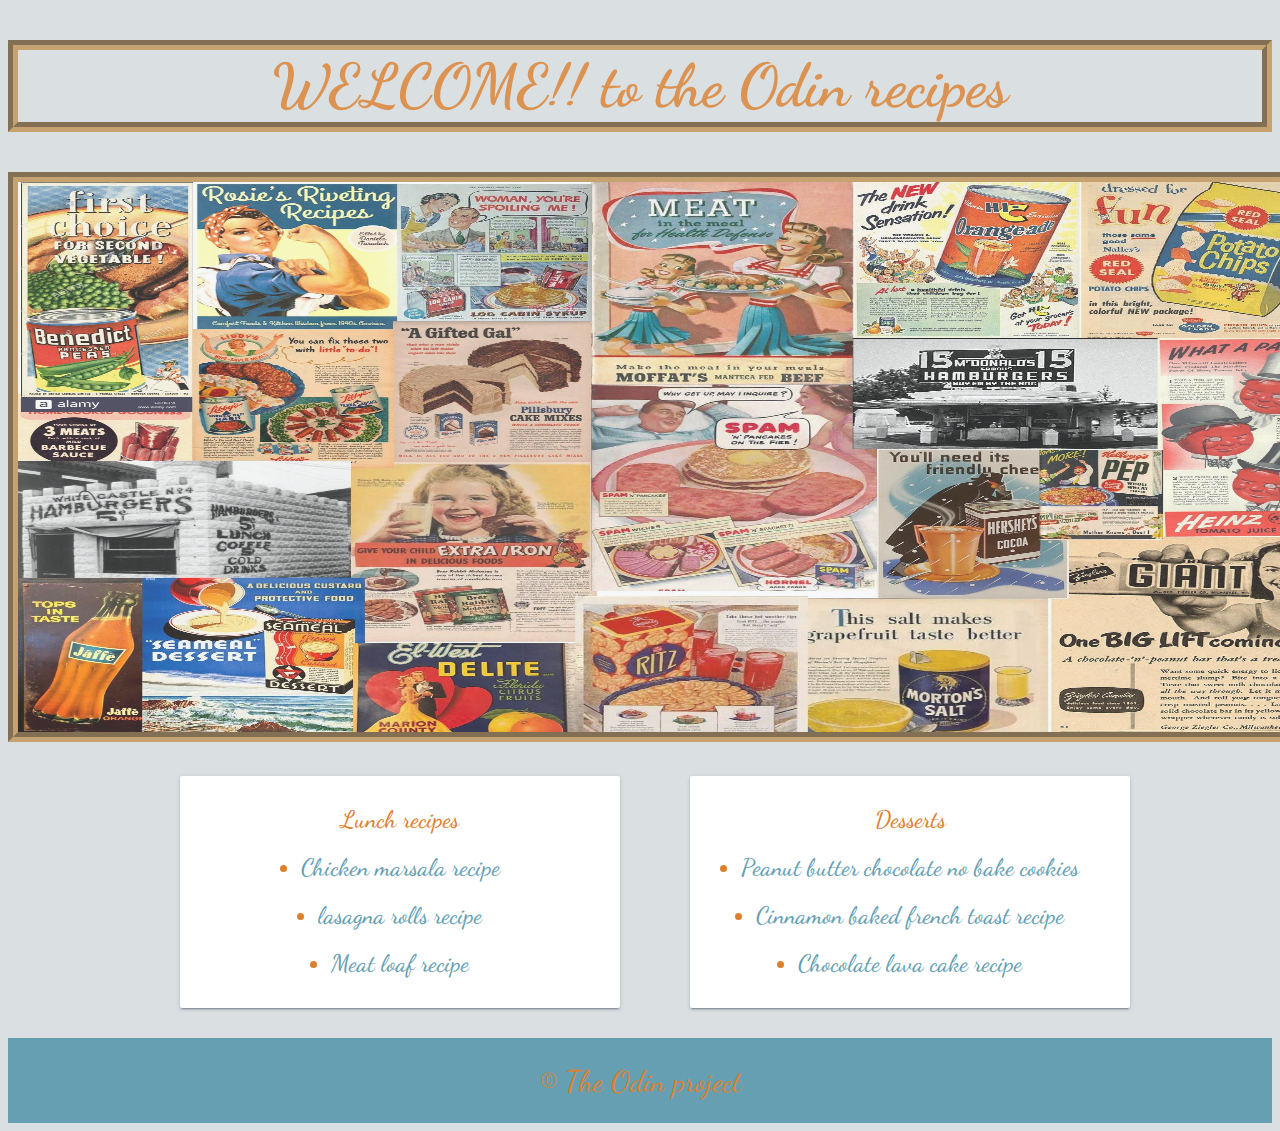
<file: index.html>
<!DOCTYPE html>
<html lang="en">
  <head>
    <meta charset="UTF-8" />
    <meta http-equiv="X-UA-Compatible" content="IE=edge" />
    <meta name="viewport" content="width=device-width, initial-scale=1.0" />
    <title>Vintage Recipes</title>
    <link rel="stylesheet" href="style.css" />
  </head>
  <body>
    <header>
      <h1>WELCOME!! to the Odin recipes</h1>

      <img src="/images/vintage.jpg" alt="vintage-food-poster" />
    </header>

    <main>
      <ul class="lunch-rec">
        Lunch recipes
        <li>
          <a href="recipes/chicken-marsala.html">Chicken marsala recipe</a>
        </li>

        <li><a href="recipes/lasagna-rolls.html">lasagna rolls recipe</a></li>
        <li><a href="recipes/meat-loaf.html">Meat loaf recipe</a></li>
      </ul>
      <ul class="desserts-rec">
        Desserts
        <li>
          <a href="recipes/pb-cookies.html"
            >Peanut butter chocolate no bake cookies</a
          >
        </li>
        <li>
          <a href="recipes/cinnamon-toast.html"
            >Cinnamon baked french toast recipe</a
          >
        </li>
        <li><a href="recipes/lava-cake.html">Chocolate lava cake recipe</a></li>
      </ul>
    </main>
    <footer>&copy; The Odin project</footer>
  </body>
</html>
</file>
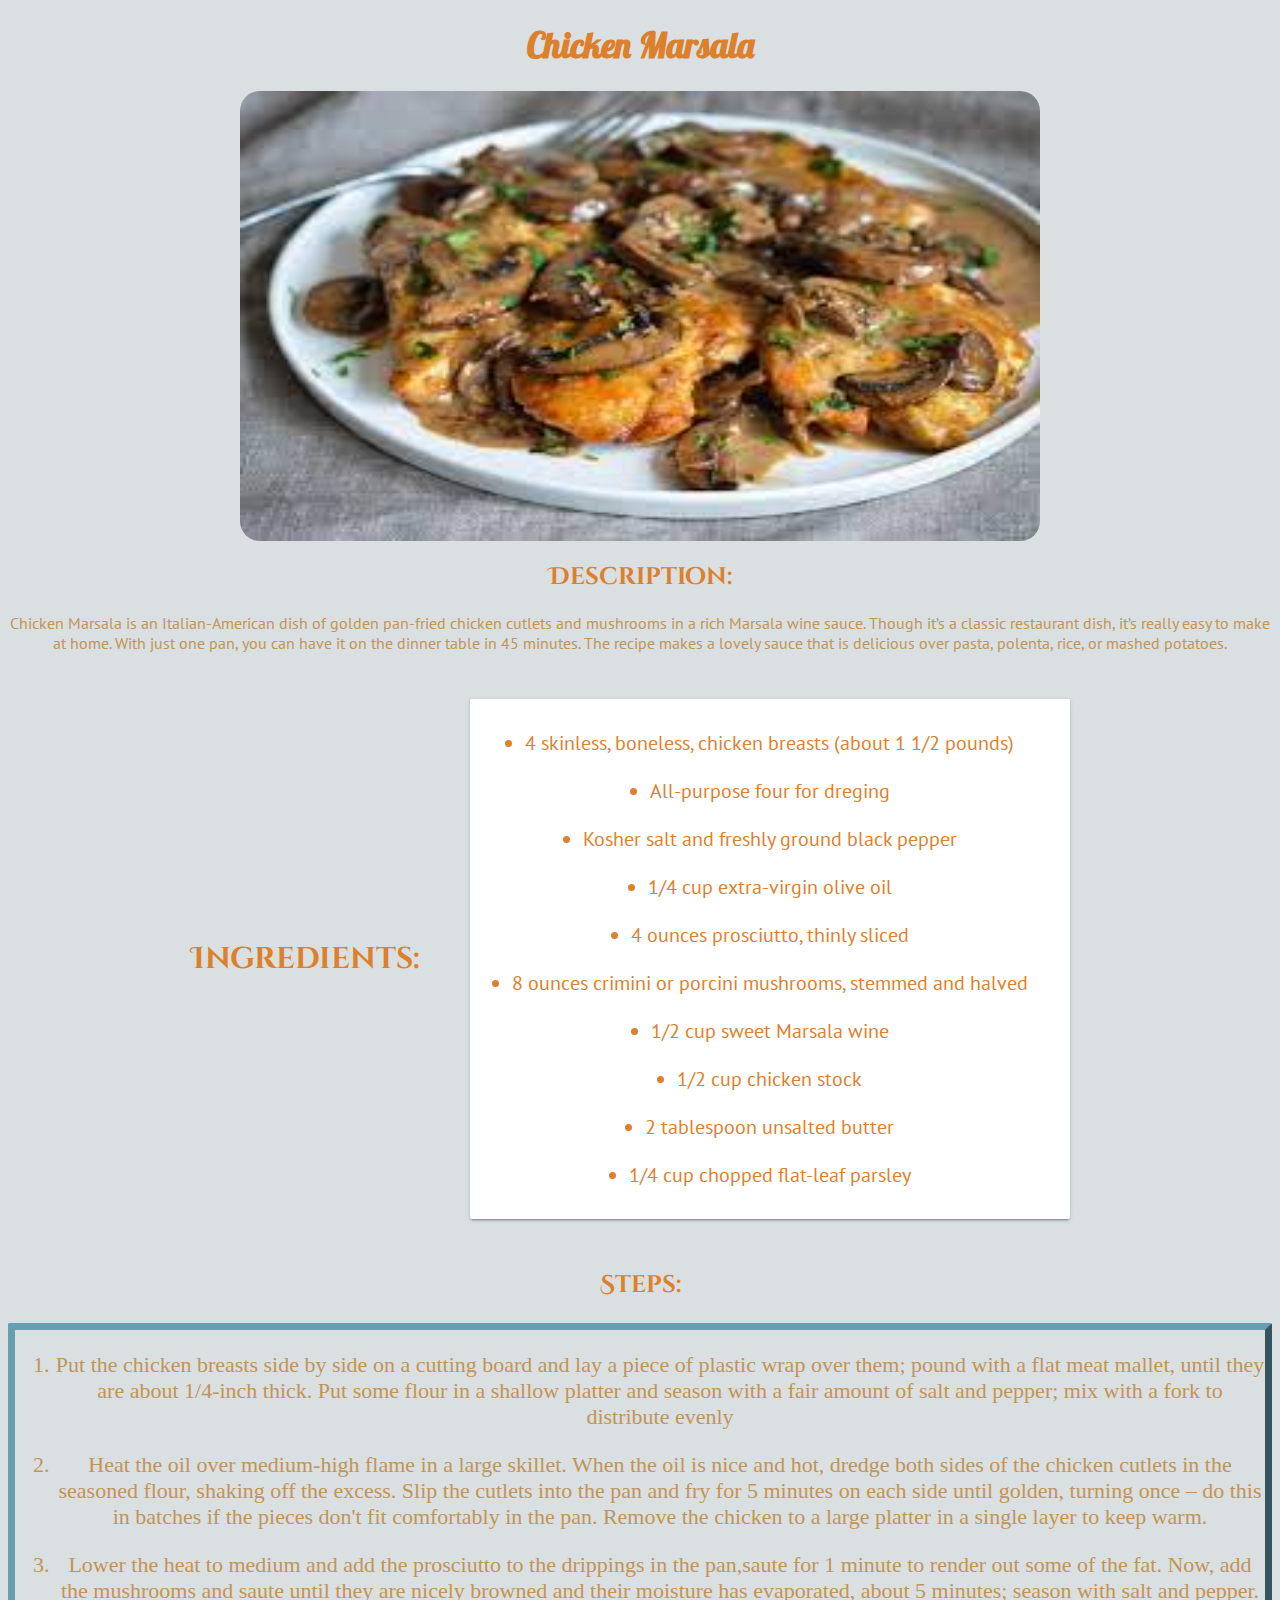
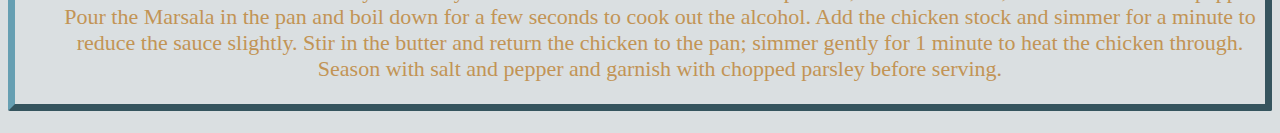
<file: recipes/chicken-marsala.html>
<!DOCTYPE html>
<html lang="en">
  <head>
    <meta charset="UTF-8" />
    <meta http-equiv="X-UA-Compatible" content="IE=edge" />
    <meta name="viewport" content="width=device-width, initial-scale=1.0" />
    <title>Chicken marsala recipe</title>
    <link rel="stylesheet" href="/style2.css">
  </head>
  <body>
    <header class="header">
      <h1>Chicken Marsala</h1>
      <img src="/images/Chicken-marsala.jfif" alt="chicken marsala dish" />
      <span class="inner-header">
      <h2>Description:</h2>
      <p>Chicken Marsala is an Italian-American dish of golden pan-fried chicken cutlets and mushrooms in a rich Marsala wine sauce. Though it’s a classic restaurant dish, it’s really easy to make at home. With just one pan, you can have it on the dinner table in 45 minutes.
         The recipe makes a lovely sauce that is delicious over pasta, polenta, rice, or mashed potatoes.</p>
    </span>
  </header>

  <span class="first-span">
      <h2>Ingredients:</h2>
      <ul>
          <li>4 skinless, boneless, chicken breasts (about 1 1/2 pounds)</li>
          <li>All-purpose four for dreging</li>
          <li>Kosher salt and freshly ground black pepper</li>
          <li>1/4 cup extra-virgin olive oil</li>
          <li>4 ounces prosciutto, thinly sliced</li>
          <li>8 ounces crimini or porcini mushrooms, stemmed and halved</li>
          <li>1/2 cup sweet Marsala wine</li>
          <li>1/2 cup chicken stock</li>
          <li>2 tablespoon unsalted butter</li>
          <li>1/4 cup chopped flat-leaf parsley</li>
      </ul>
    </span>

    <span class="second-span">
      <h2>Steps:</h2>
      <ol>
          <li>
              <p>
            Put the chicken breasts side by side on a cutting board and lay a piece of plastic wrap over them; pound with a flat meat mallet, until they are about 1/4-inch thick. 
            Put some flour in a shallow platter and season with a fair amount of salt and pepper;
             mix with a fork to distribute evenly
          </p>
        </li>
          <li>
              <p>
                Heat the oil over medium-high flame in a large skillet. When the oil is nice and hot, dredge both sides of the chicken cutlets in the seasoned flour, shaking off the excess.
                Slip the cutlets into the pan and fry for 5 minutes on each side until golden, turning once – do this in batches if the pieces don't fit comfortably in the pan.
                 Remove the chicken to a large platter in a single layer to keep warm.
              </p>

          </li>
          <li>
              <p>
                Lower the heat to medium and add the prosciutto to the drippings in the pan,saute for 1 minute to render out some of the fat. 
                 Now, add the mushrooms and saute until they are nicely browned and their moisture has evaporated, about 5 minutes; season with salt and pepper. Pour the Marsala in the pan and boil down for a few seconds to cook out the alcohol. Add the chicken stock and simmer for a minute to reduce the sauce slightly. Stir in the butter and return the chicken to the pan; simmer gently for 1 minute to heat the chicken through.
                 Season with salt and pepper and garnish with chopped parsley before serving.
              </p>
          </li>
      </ol>
    </span>
  </body>
</html>
</file>
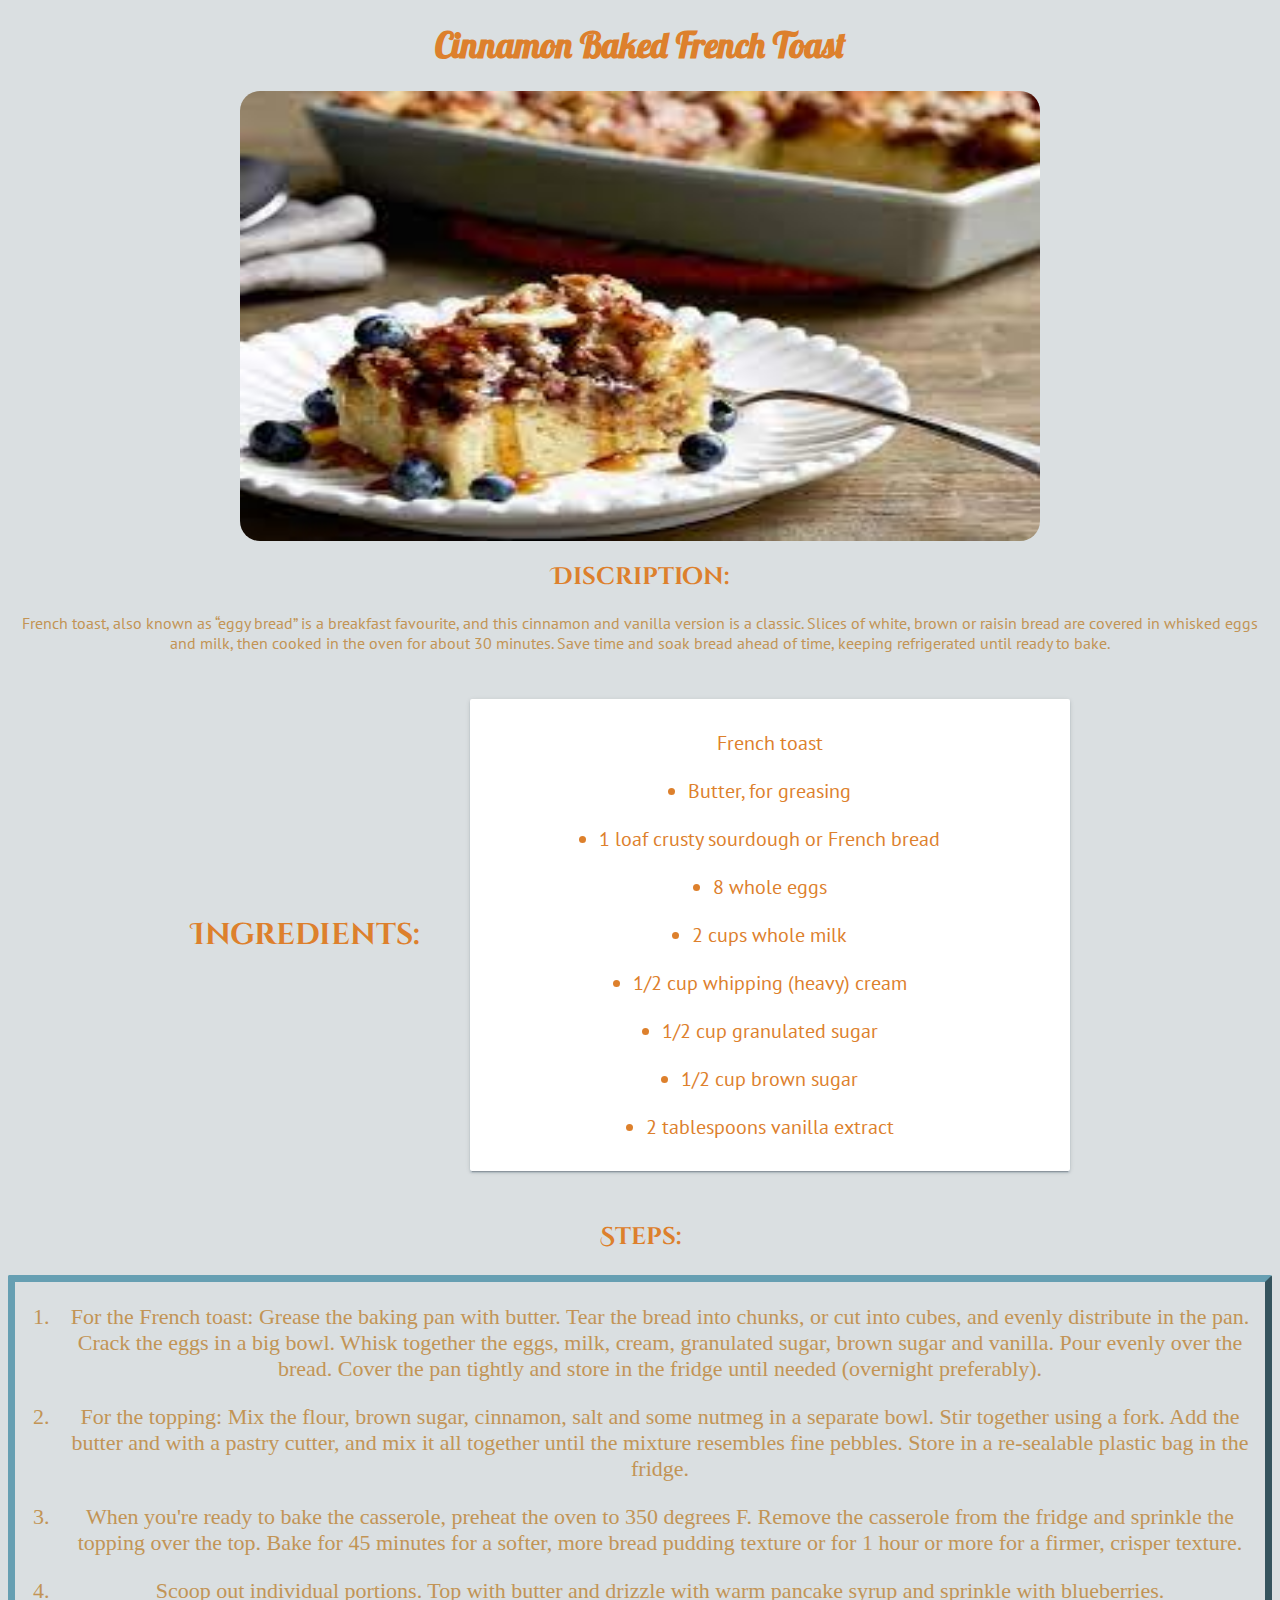
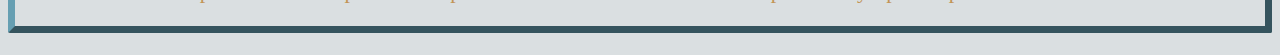
<file: recipes/cinnamon-toast.html>
<!DOCTYPE html>
<html lang="en">
  <head>
    <meta charset="UTF-8" />
    <meta http-equiv="X-UA-Compatible" content="IE=edge" />
    <meta name="viewport" content="width=device-width, initial-scale=1.0" />
    <title>Cinnamon toast recipe</title>
    <link rel="stylesheet" href="/style2.css">

  </head>
  <body>
    <header class="header">
      <h1>Cinnamon Baked French Toast</h1>
      <img src="/images/Cinnamon-toast.jfif" alt="cinnamon toast dish" />
      <span class="inner-header">
        <h2>Discription:</h2>
        <p>
          French toast, also known as “eggy bread” is a breakfast favourite, and
          this cinnamon and vanilla version is a classic. Slices of white, brown
          or raisin bread are covered in whisked eggs and milk, then cooked in
          the oven for about 30 minutes. Save time and soak bread ahead of time,
          keeping refrigerated until ready to bake.
        </p>
      </span>
    </header>

    <span class="first-span">
      <h2>Ingredients:</h2>
      <ul>
        French toast
        <li>Butter, for greasing</li>
        <li>1 loaf crusty sourdough or French bread</li>
        <li>8 whole eggs</li>
        <li>2 cups whole milk</li>
        <li>1/2 cup whipping (heavy) cream</li>
        <li>1/2 cup granulated sugar</li>
        <li>1/2 cup brown sugar</li>
        <li>2 tablespoons vanilla extract</li>
      </ul>
    </span>

    <span class="second-span">
      <h2>Steps:</h2>
      <ol>
        <li>
          <p>
            For the French toast: Grease the baking pan with butter. Tear the
            bread into chunks, or cut into cubes, and evenly distribute in the
            pan. Crack the eggs in a big bowl. Whisk together the eggs, milk,
            cream, granulated sugar, brown sugar and vanilla. Pour evenly over
            the bread. Cover the pan tightly and store in the fridge until
            needed (overnight preferably).
          </p>
        </li>
        <li>
          <p>
            For the topping: Mix the flour, brown sugar, cinnamon, salt and some
            nutmeg in a separate bowl. Stir together using a fork. Add the
            butter and with a pastry cutter, and mix it all together until the
            mixture resembles fine pebbles. Store in a re-sealable plastic bag
            in the fridge.
          </p>
        </li>
        <li>
          <p>
            When you're ready to bake the casserole, preheat the oven to 350
            degrees F. Remove the casserole from the fridge and sprinkle the
            topping over the top. Bake for 45 minutes for a softer, more bread
            pudding texture or for 1 hour or more for a firmer, crisper texture.
          </p>
        </li>
        <li>
          <p>
            Scoop out individual portions. Top with butter and drizzle with warm
            pancake syrup and sprinkle with blueberries.
          </p>
        </li>
      </ol>
    </span>
  </body>
</html>
</file>
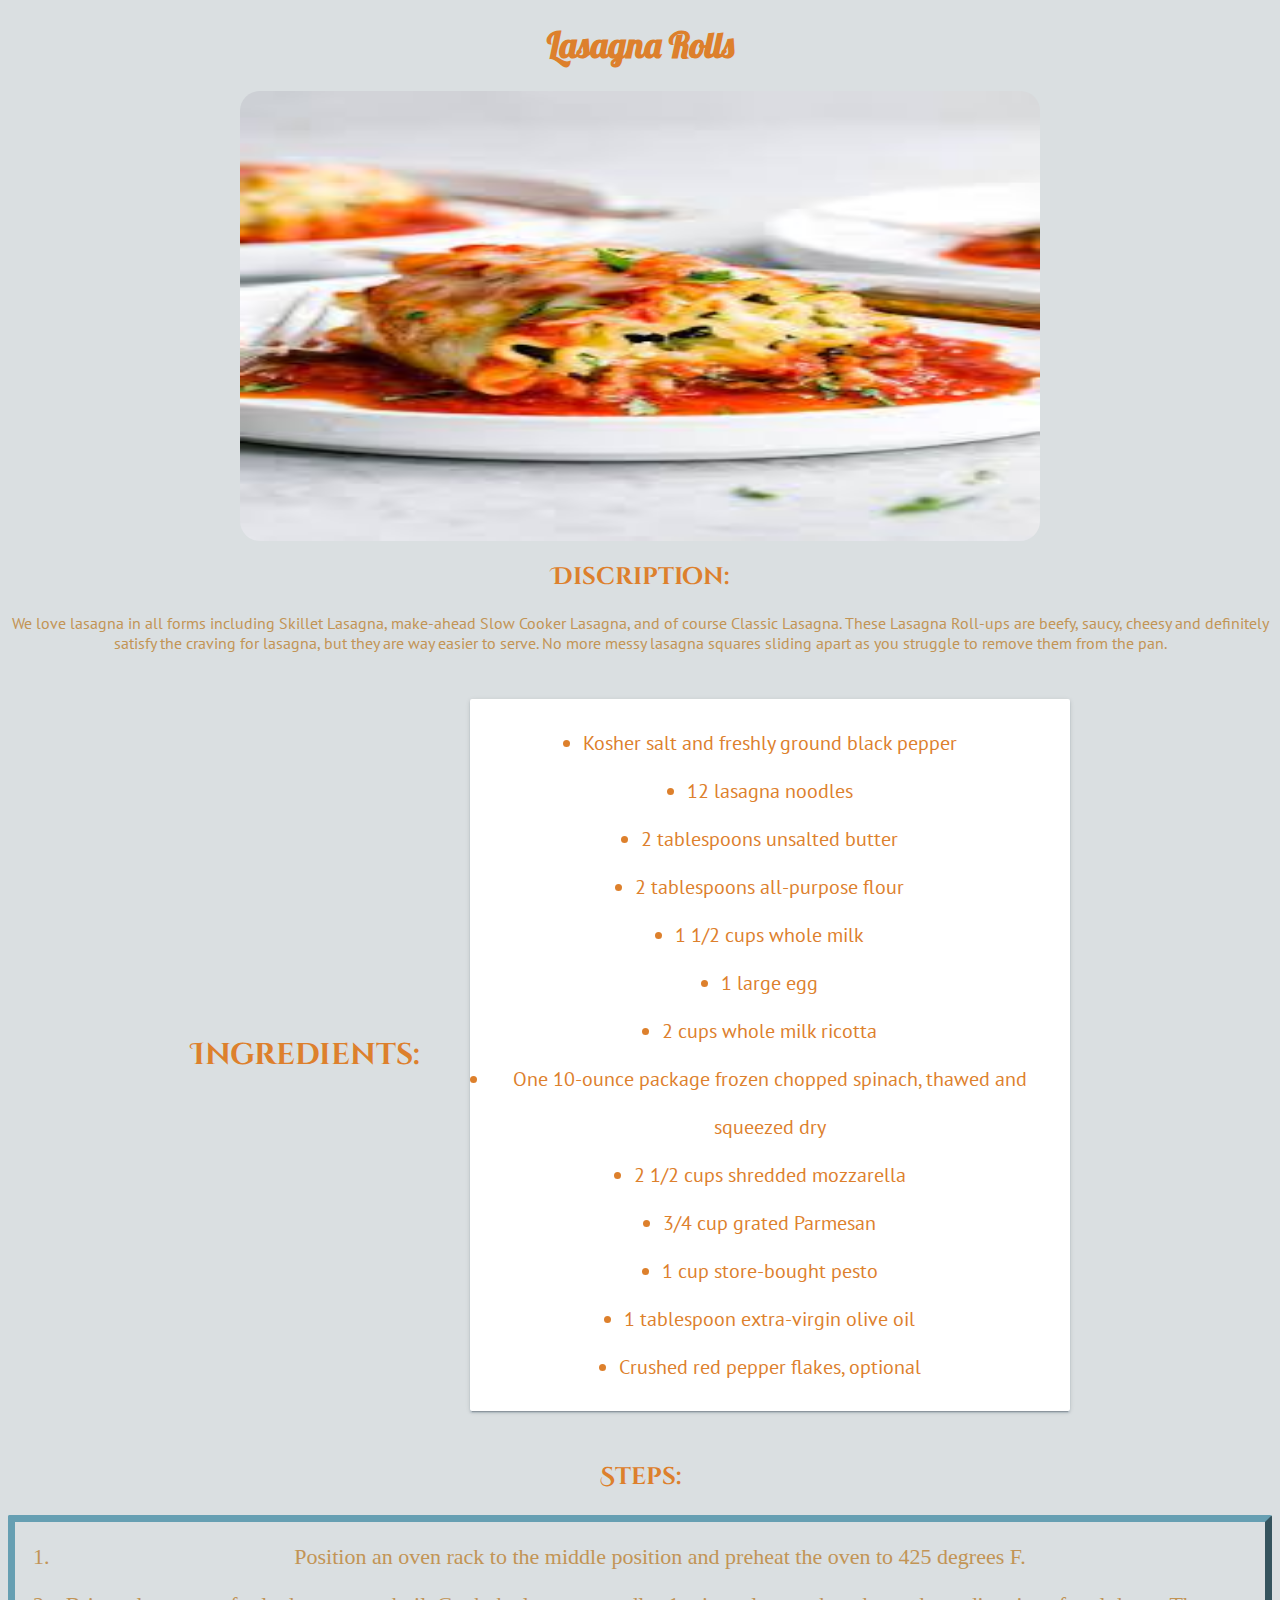
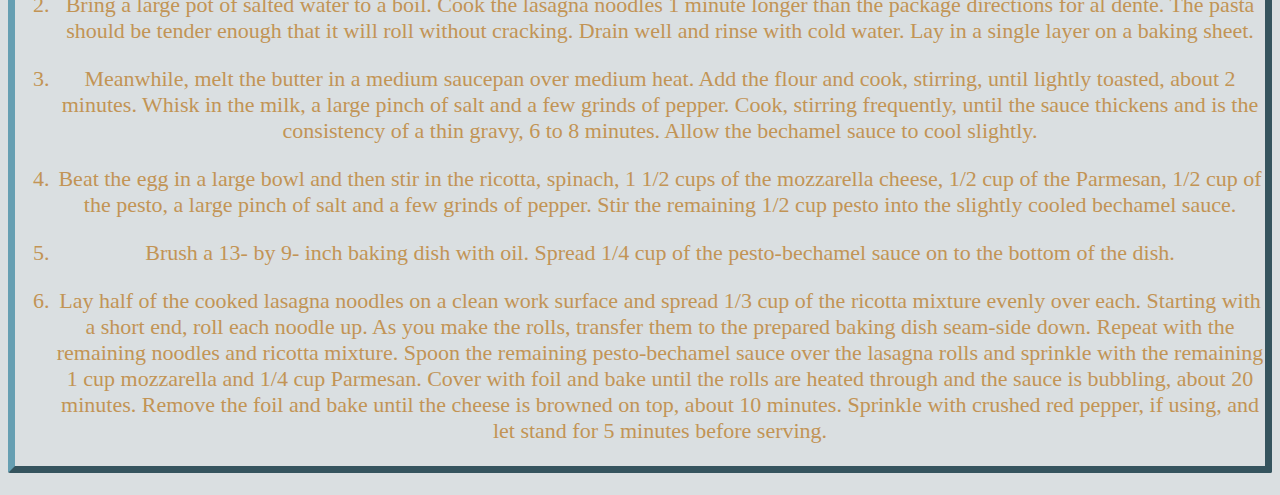
<file: recipes/lasagna-rolls.html>
<!DOCTYPE html>
<html lang="en">
  <head>
    <meta charset="UTF-8" />
    <meta http-equiv="X-UA-Compatible" content="IE=edge" />
    <meta name="viewport" content="width=device-width, initial-scale=1.0" />
    <title>Lasagna recipe</title>
    <link rel="stylesheet" href="/style2.css">
  
  </head>
  <body>
    <header class="header">
      <h1>Lasagna Rolls</h1>
      <img src="/images/Lasagna-rolls.jfif" alt="Lasagna rolls dish" />
      <span class="inner-header">
        <h2>Discription:</h2>
        <p>
          We love lasagna in all forms including Skillet Lasagna, make-ahead
          Slow Cooker Lasagna, and of course Classic Lasagna. These Lasagna
          Roll-ups are beefy, saucy, cheesy and definitely satisfy the craving
          for lasagna, but they are way easier to serve. No more messy lasagna
          squares sliding apart as you struggle to remove them from the pan.
        </p>
      </span>
    </header>

    <span class="first-span">
      <h2>Ingredients:</h2>
      <ul>
        <li>Kosher salt and freshly ground black pepper</li>
        <li>12 lasagna noodles</li>
        <li>2 tablespoons unsalted butter</li>
        <li>2 tablespoons all-purpose flour</li>
        <li>1 1/2 cups whole milk</li>
        <li>1 large egg</li>
        <li>2 cups whole milk ricotta</li>
        <li>
          One 10-ounce package frozen chopped spinach, thawed and squeezed dry
        </li>
        <li>2 1/2 cups shredded mozzarella</li>
        <li>3/4 cup grated Parmesan</li>
        <li>1 cup store-bought pesto</li>
        <li>1 tablespoon extra-virgin olive oil</li>
        <li>Crushed red pepper flakes, optional</li>
      </ul>
    </span>

    <span class="second-span">
      <h2>Steps:</h2>
      <ol>
        <li>
          <p>
            Position an oven rack to the middle position and preheat the oven to
            425 degrees F.
          </p>
        </li>
        <li>
          <p>
            Bring a large pot of salted water to a boil. Cook the lasagna
            noodles 1 minute longer than the package directions for al dente.
            The pasta should be tender enough that it will roll without
            cracking. Drain well and rinse with cold water. Lay in a single
            layer on a baking sheet.
          </p>
        </li>
        <li>
          <p>
            Meanwhile, melt the butter in a medium saucepan over medium heat.
            Add the flour and cook, stirring, until lightly toasted, about 2
            minutes. Whisk in the milk, a large pinch of salt and a few grinds
            of pepper. Cook, stirring frequently, until the sauce thickens and
            is the consistency of a thin gravy, 6 to 8 minutes. Allow the
            bechamel sauce to cool slightly.
          </p>
        </li>
        <li>
          <p>
            Beat the egg in a large bowl and then stir in the ricotta, spinach,
            1 1/2 cups of the mozzarella cheese, 1/2 cup of the Parmesan, 1/2
            cup of the pesto, a large pinch of salt and a few grinds of pepper.
            Stir the remaining 1/2 cup pesto into the slightly cooled bechamel
            sauce.
          </p>
        </li>
        <li>
          <p>
            Brush a 13- by 9- inch baking dish with oil. Spread 1/4 cup of the
            pesto-bechamel sauce on to the bottom of the dish.
          </p>
        </li>
        <li>
          <p>
            Lay half of the cooked lasagna noodles on a clean work surface and
            spread 1/3 cup of the ricotta mixture evenly over each. Starting
            with a short end, roll each noodle up. As you make the rolls,
            transfer them to the prepared baking dish seam-side down. Repeat
            with the remaining noodles and ricotta mixture. Spoon the remaining
            pesto-bechamel sauce over the lasagna rolls and sprinkle with the
            remaining 1 cup mozzarella and 1/4 cup Parmesan. Cover with foil and
            bake until the rolls are heated through and the sauce is bubbling,
            about 20 minutes. Remove the foil and bake until the cheese is
            browned on top, about 10 minutes. Sprinkle with crushed red pepper,
            if using, and let stand for 5 minutes before serving.
          </p>
        </li>
      </ol>
    </span>
  </body>
</html>
</file>
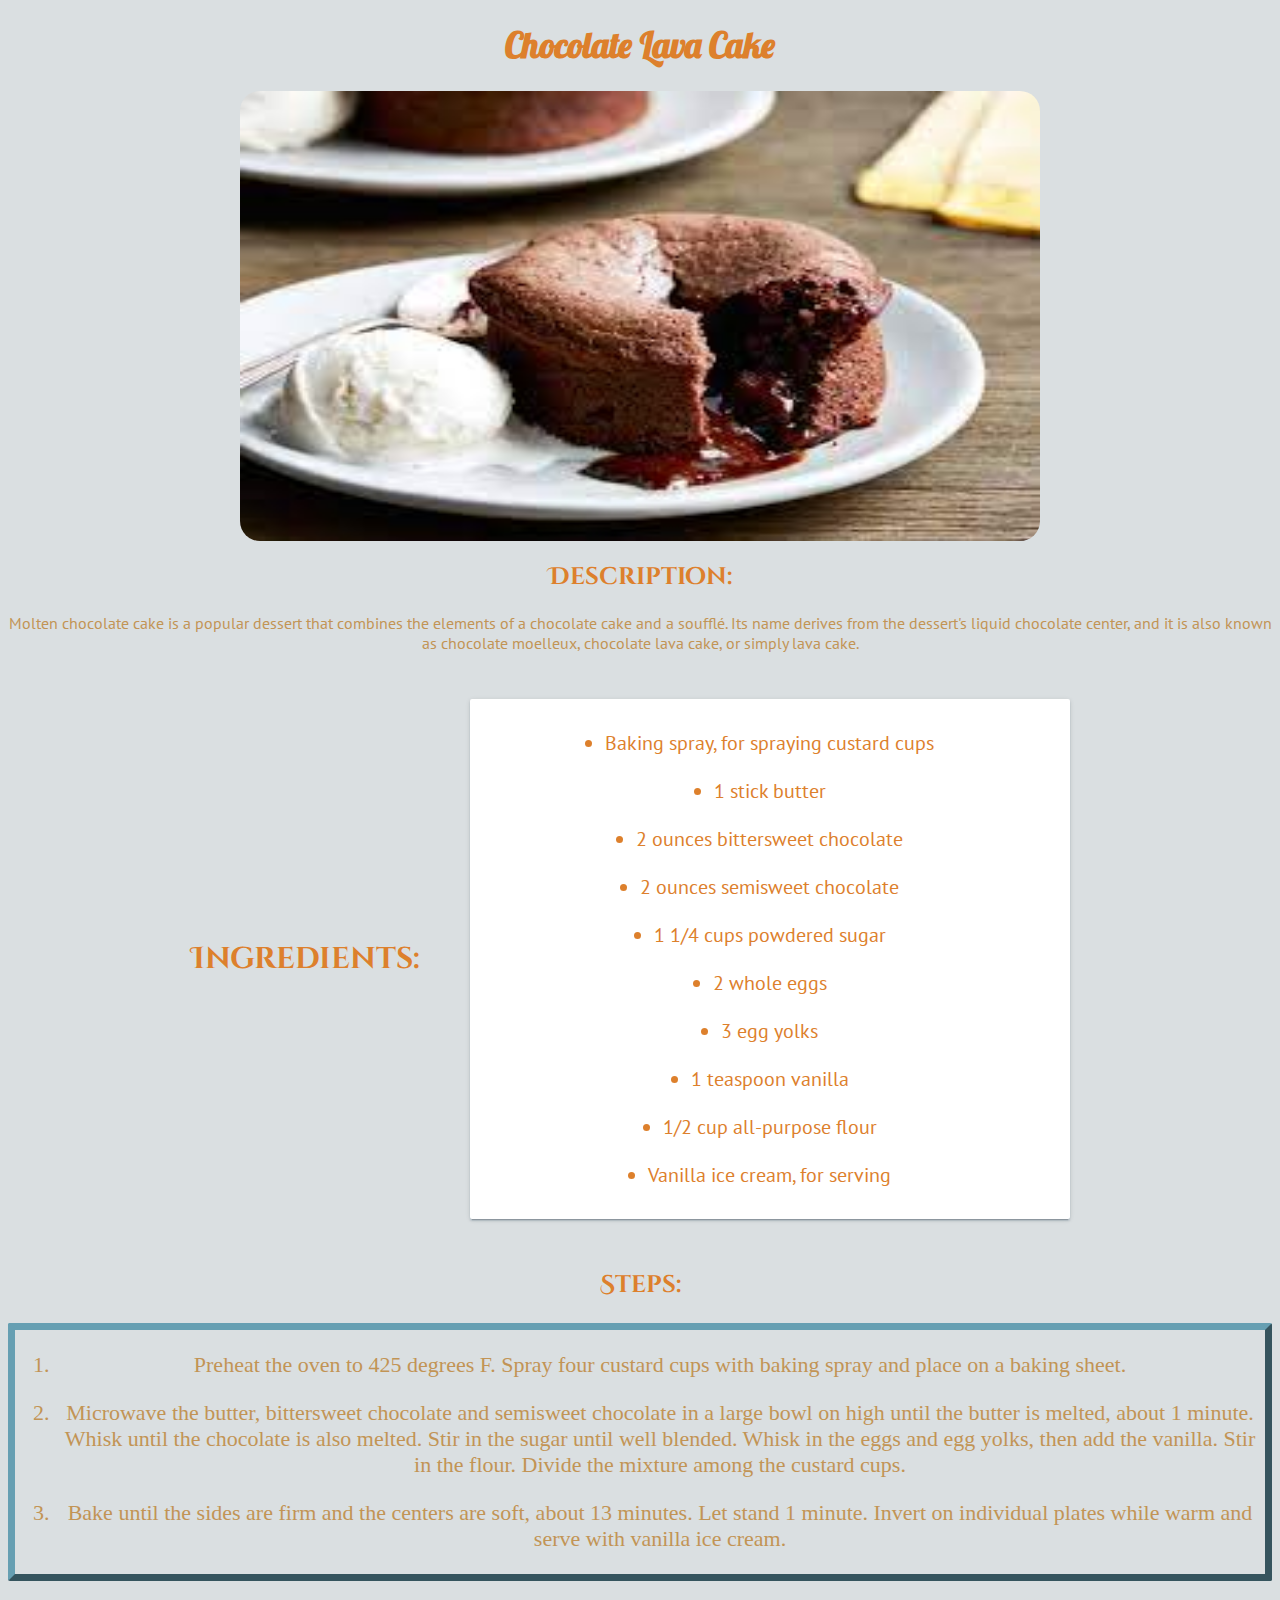
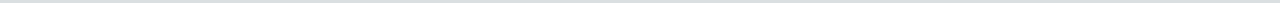
<file: recipes/lava-cake.html>
<!DOCTYPE html>
<html lang="en">
  <head>
    <meta charset="UTF-8" />
    <meta http-equiv="X-UA-Compatible" content="IE=edge" />
    <meta name="viewport" content="width=device-width, initial-scale=1.0" />
    <title>Lava cake recipe</title>
    <link rel="stylesheet" href="/style2.css" />
  </head>
  <body>
    <header class="header">
      <h1>Chocolate Lava Cake</h1>
      <img src="/images/Chocolate-Lava.jfif" alt="Chocolate lava cake dish" />
      <span class="inner-header">
        <h2>Description:</h2>
        <p>
          Molten chocolate cake is a popular dessert that combines the elements
          of a chocolate cake and a soufflé. Its name derives from the dessert's
          liquid chocolate center, and it is also known as chocolate moelleux,
          chocolate lava cake, or simply lava cake.
        </p>
      </span>
    </header>

    <span class="first-span">
      <h2>Ingredients:</h2>
      <ul>
        <li>Baking spray, for spraying custard cups</li>
        <li>1 stick butter</li>
        <li>2 ounces bittersweet chocolate</li>
        <li>2 ounces semisweet chocolate</li>
        <li>1 1/4 cups powdered sugar</li>
        <li>2 whole eggs</li>
        <li>3 egg yolks</li>
        <li>1 teaspoon vanilla</li>
        <li>1/2 cup all-purpose flour</li>
        <li>Vanilla ice cream, for serving</li>
      </ul>
    </span>

    <span class="second-span">
      <h2>Steps:</h2>
      <ol>
        <li>
          <p>
            Preheat the oven to 425 degrees F. Spray four custard cups with
            baking spray and place on a baking sheet.
          </p>
        </li>
        <li>
          <p>
            Microwave the butter, bittersweet chocolate and semisweet chocolate
            in a large bowl on high until the butter is melted, about 1 minute.
            Whisk until the chocolate is also melted. Stir in the sugar until
            well blended. Whisk in the eggs and egg yolks, then add the vanilla.
            Stir in the flour. Divide the mixture among the custard cups.
          </p>
        </li>
        <li>
          <p>
            Bake until the sides are firm and the centers are soft, about 13
            minutes. Let stand 1 minute. Invert on individual plates while warm
            and serve with vanilla ice cream.
          </p>
        </li>
      </ol>
    </span>
  </body>
</html>
</file>
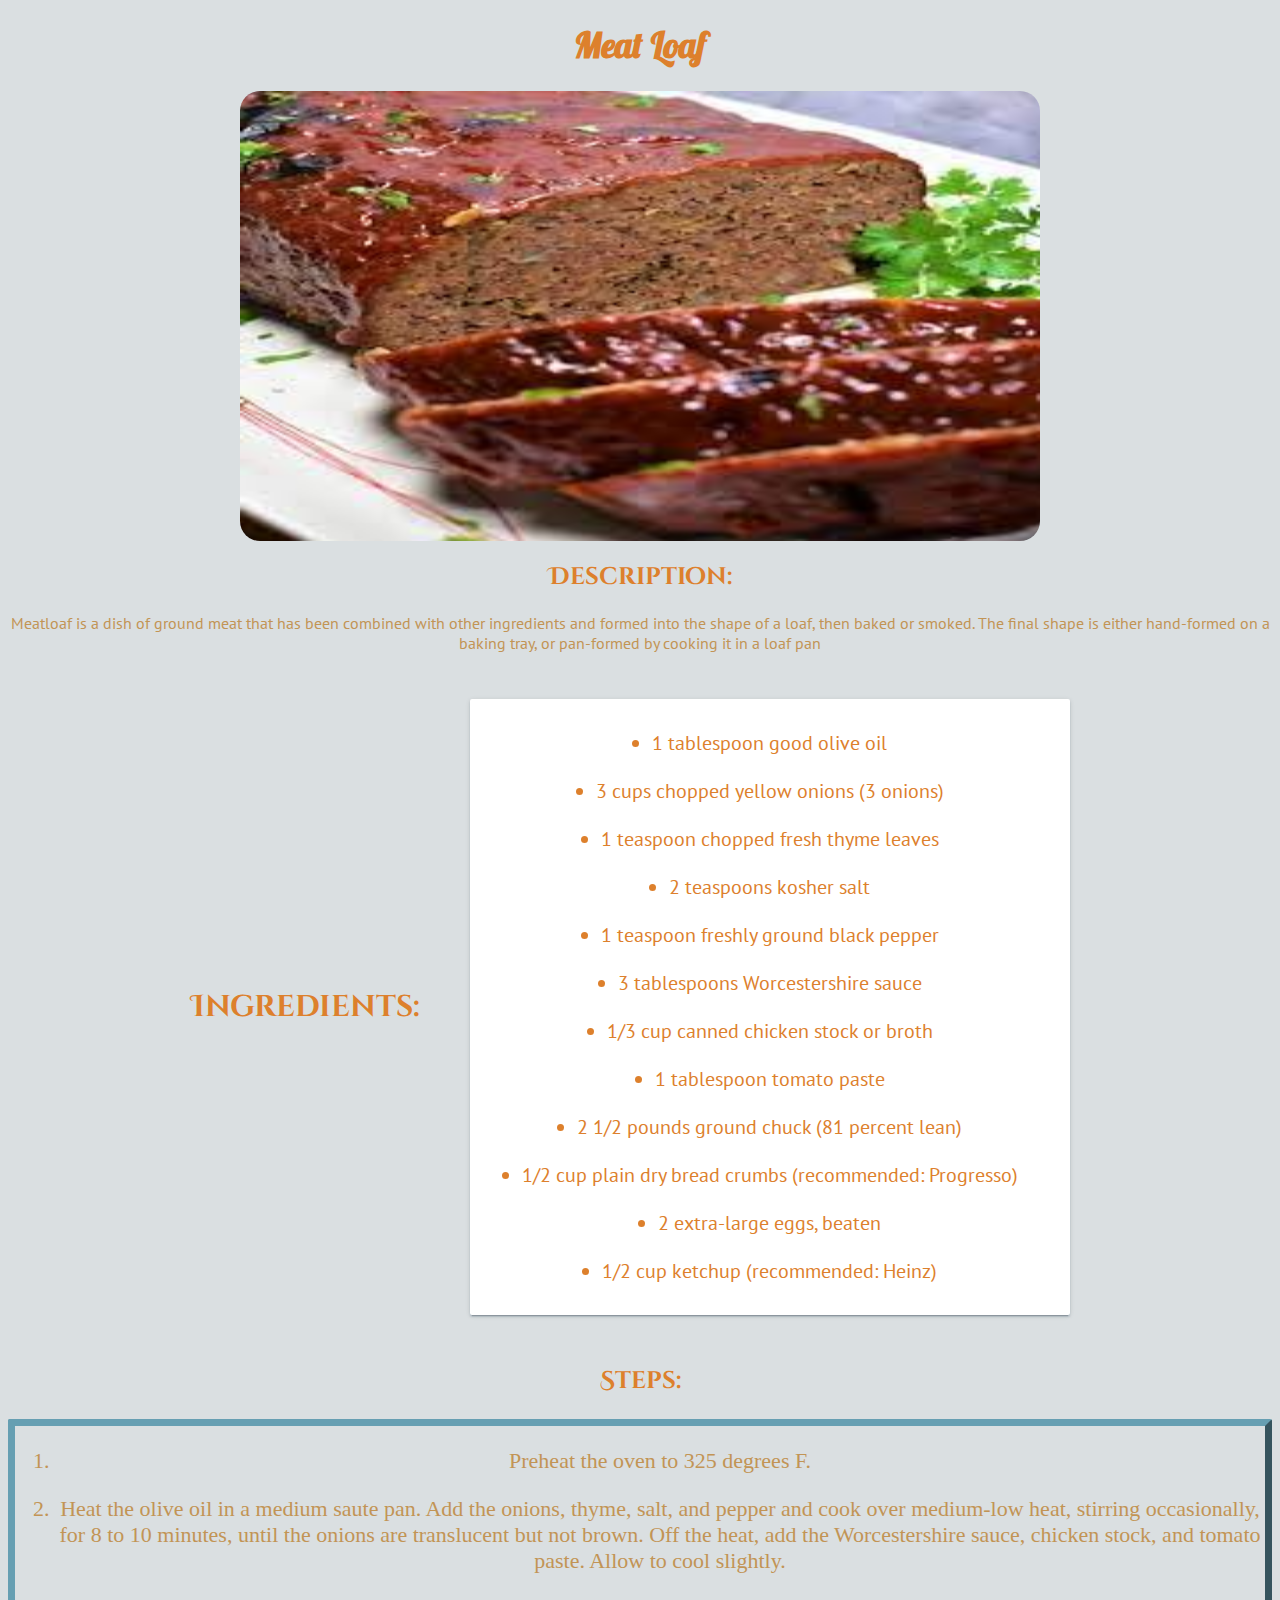
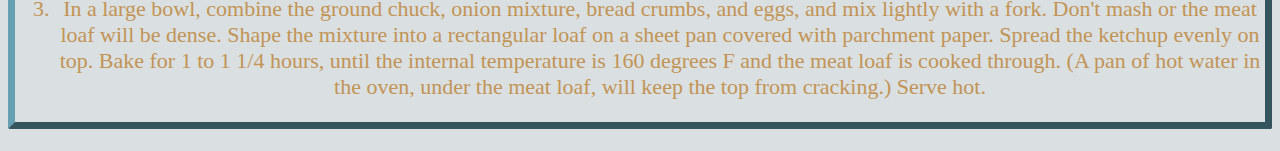
<file: recipes/meat-loaf.html>
<!DOCTYPE html>
<html lang="en">
  <head>
    <meta charset="UTF-8" />
    <meta http-equiv="X-UA-Compatible" content="IE=edge" />
    <meta name="viewport" content="width=device-width, initial-scale=1.0" />
    <title>Meat Loaf recipe</title>
    <link rel="stylesheet" href="/style2.css" />
  </head>
  <body>
    <header class="header">
      <h1>Meat Loaf</h1>
      <img src="/images/Meat-loaf.jfif" alt="Meatloaf dish" />
      <span class="inner-header">
        <h2>Description:</h2>
        <p>
          Meatloaf is a dish of ground meat that has been combined with other
          ingredients and formed into the shape of a loaf, then baked or smoked.
          The final shape is either hand-formed on a baking tray, or pan-formed
          by cooking it in a loaf pan
        </p>
      </span>
    </header>

    <span class="first-span">
      <h2>Ingredients:</h2>
      <ul>
        <li>1 tablespoon good olive oil</li>
        <li>3 cups chopped yellow onions (3 onions)</li>
        <li>1 teaspoon chopped fresh thyme leaves</li>
        <li>2 teaspoons kosher salt</li>
        <li>1 teaspoon freshly ground black pepper</li>
        <li>3 tablespoons Worcestershire sauce</li>
        <li>1/3 cup canned chicken stock or broth</li>
        <li>1 tablespoon tomato paste</li>
        <li>2 1/2 pounds ground chuck (81 percent lean)</li>
        <li>1/2 cup plain dry bread crumbs (recommended: Progresso)</li>
        <li>2 extra-large eggs, beaten</li>
        <li>1/2 cup ketchup (recommended: Heinz)</li>
      </ul>
    </span>

    <span class="second-span">
      <h2>Steps:</h2>
      <ol>
        <li>
          <p>Preheat the oven to 325 degrees F.</p>
        </li>
        <li>
          <p>
            Heat the olive oil in a medium saute pan. Add the onions, thyme,
            salt, and pepper and cook over medium-low heat, stirring
            occasionally, for 8 to 10 minutes, until the onions are translucent
            but not brown. Off the heat, add the Worcestershire sauce, chicken
            stock, and tomato paste. Allow to cool slightly.
          </p>
        </li>
        <li>
          <p>
            In a large bowl, combine the ground chuck, onion mixture, bread
            crumbs, and eggs, and mix lightly with a fork. Don't mash or the
            meat loaf will be dense. Shape the mixture into a rectangular loaf
            on a sheet pan covered with parchment paper. Spread the ketchup
            evenly on top. Bake for 1 to 1 1/4 hours, until the internal
            temperature is 160 degrees F and the meat loaf is cooked through. (A
            pan of hot water in the oven, under the meat loaf, will keep the top
            from cracking.) Serve hot.
          </p>
        </li>
      </ol>
    </span>
  </body>
</html>
</file>
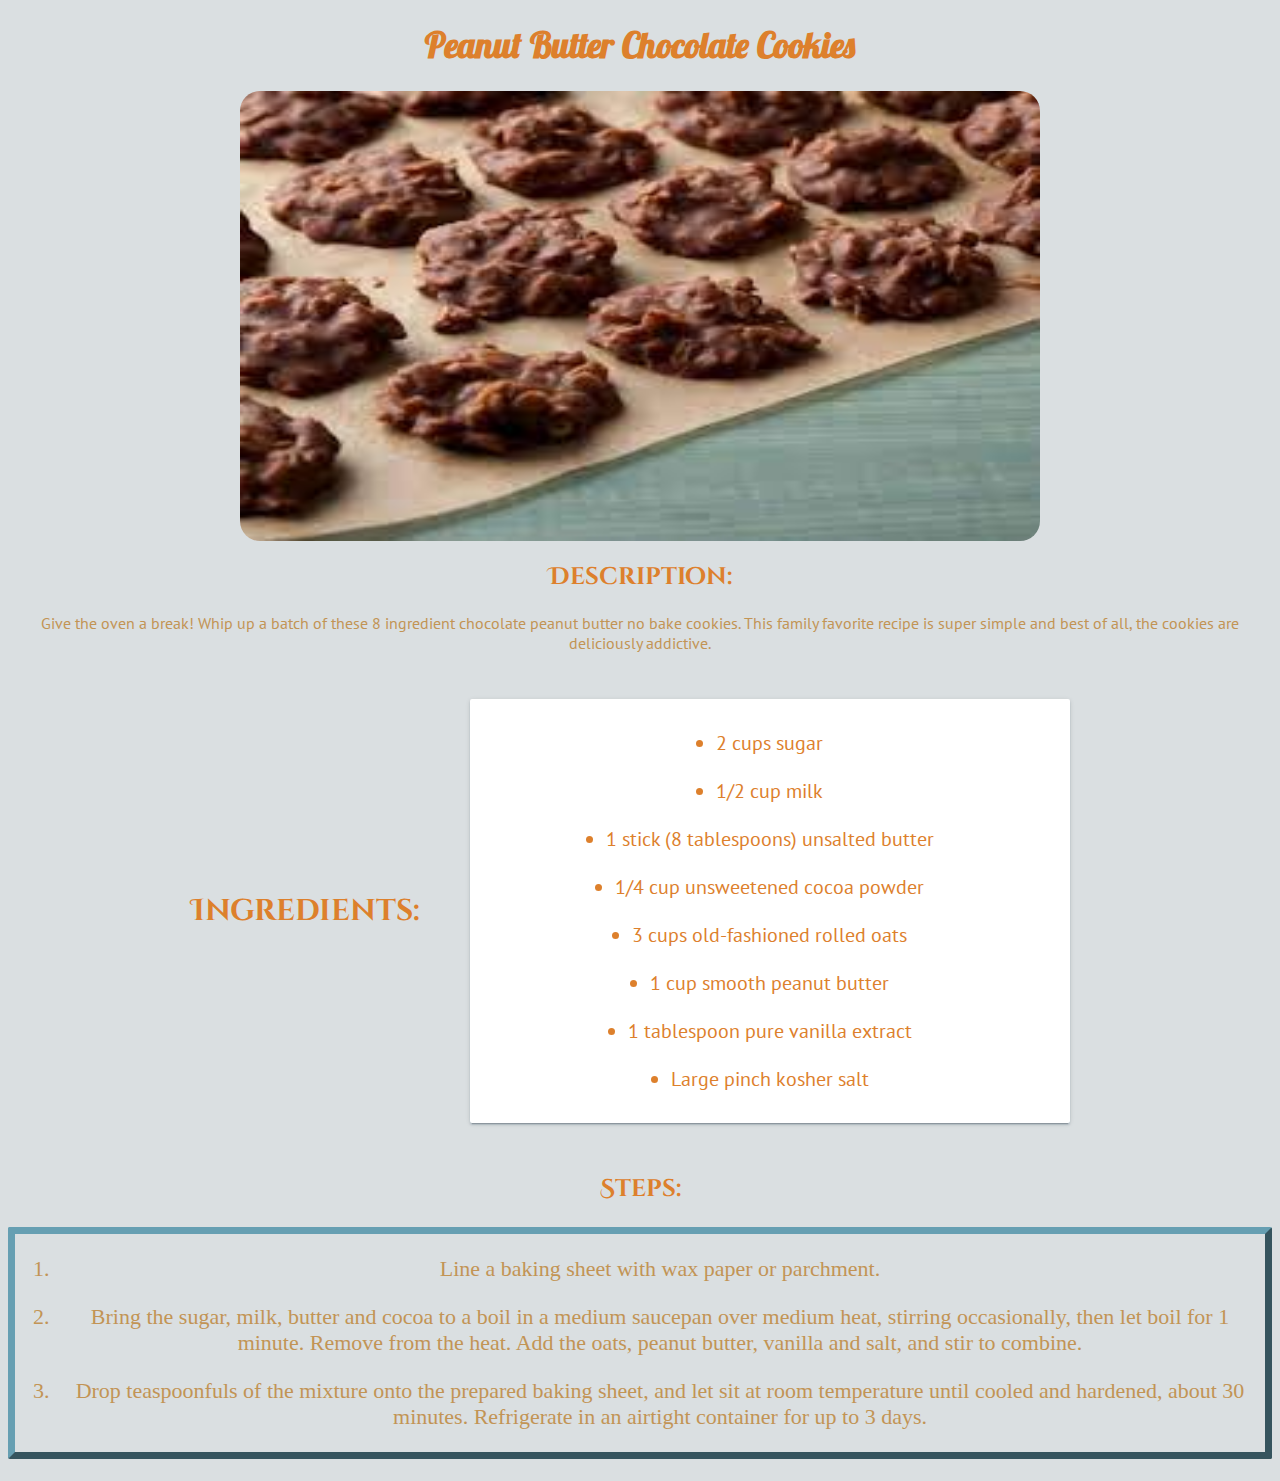
<file: recipes/pb-cookies.html>
<!DOCTYPE html>
<html lang="en">
  <head>
    <meta charset="UTF-8" />
    <meta http-equiv="X-UA-Compatible" content="IE=edge" />
    <meta name="viewport" content="width=device-width, initial-scale=1.0" />
    <title>Peanut butter cookies recipe</title>
    <link rel="stylesheet" href="/style2.css" />
  </head>
  <body>
    <header class="header">
      <h1>Peanut Butter Chocolate Cookies</h1>
      <img src="/images/Pb-cookies.jfif" alt="Peanut butter chocolate dish" />
      <span class="inner-header">
        <h2>Description:</h2>
        <p>
          Give the oven a break! Whip up a batch of these 8 ingredient chocolate
          peanut butter no bake cookies. This family favorite recipe is super
          simple and best of all, the cookies are deliciously addictive.
        </p>
      </span>
    </header>

    <span class="first-span">
      <h2>Ingredients:</h2>
      <ul>
        <li>2 cups sugar</li>
        <li>1/2 cup milk</li>
        <li>1 stick (8 tablespoons) unsalted butter</li>
        <li>1/4 cup unsweetened cocoa powder</li>
        <li>3 cups old-fashioned rolled oats</li>
        <li>1 cup smooth peanut butter</li>
        <li>1 tablespoon pure vanilla extract</li>
        <li>Large pinch kosher salt</li>
      </ul>
    </span>

    <span class="second-span">
      <h2>Steps:</h2>
      <ol>
        <li>
          <p>Line a baking sheet with wax paper or parchment.</p>
        </li>
        <li>
          <p>
            Bring the sugar, milk, butter and cocoa to a boil in a medium
            saucepan over medium heat, stirring occasionally, then let boil for
            1 minute. Remove from the heat. Add the oats, peanut butter, vanilla
            and salt, and stir to combine.
          </p>
        </li>
        <li>
          <p>
            Drop teaspoonfuls of the mixture onto the prepared baking sheet, and
            let sit at room temperature until cooled and hardened, about 30
            minutes. Refrigerate in an airtight container for up to 3 days.
          </p>
        </li>
      </ol>
    </span>
  </body>
</html>
</file>
<file: style.css>
@import url("https://fonts.googleapis.com/css2?family=Dancing+Script:wght@700&display=swap");

body {
  background-attachment: fixed;
  background-color: #dadfe1;
}

header img {
  height: 550px;
  width: 82em;
  opacity: 0.8;
  border: groove;
  border-width: 10px;
  margin-right: 55px;
  border-color: #c29455;
}
header h1 {
  font-family: "Dancing Script", cursive;
  color: #dd802c;
  text-align: center;
  font-size: 60px;
  border: groove;
  border-width: 10px;
  border-color: #c29455;
  opacity: 0.8;
}

main {
  display: flex;
  justify-content: center;
  align-items: center;
  flex-wrap: wrap;
  font-size: 24px;
  font-weight: 500;
  line-height: 48px;
}
.lunch-rec,
.desserts-rec {
  float: left;
  display: flex;
  justify-content: center;
  align-items: center;
  flex-direction: column;
  width: 400px;
  height: auto;
  border-radius: 2px;
  background-color: #fff;
  box-shadow: 0 2px 2px 0 rgba(10, 56, 100, 0.14),
    0 1px 5px 0 rgba(0, 0, 0, 0.12), 0 3px 1px -2px rgba(0, 0, 0, 0.2);
  text-align: center;
  margin: 20px;
  padding: 20px;
  color: #dd802c;
  text-decoration: none;
  margin-left: 50px;
  font-family: "Dancing Script", cursive;
  margin-top: 30px;
  margin-bottom: 30px;
}

li a {
  text-decoration: none;
  color: #669fb2;
  font-family: "Dancing Script", cursive;
}

footer {
  background-color: #669fb2;
  color: #dd802c;
  font-size: 30px;
  height: 60px;
  width: auto;
  flex: 1;
  text-align: center;
  margin-top: auto;
  padding-top: 25px;
  font-family: "Dancing Script", cursive;
}
</file>
<file: style2.css>
@import url("https://fonts.googleapis.com/css2?family=Lobster&display=swap");
@import url("https://fonts.googleapis.com/css2?family=Cinzel+Decorative&display=swap");
@import url("https://fonts.googleapis.com/css2?family=Cinzel+Decorative&family=IBM+Plex+Sans:wght@300&family=PT+Sans&display=swap");
* {
  box-sizing: border-box;
}
body {
  background-attachment: fixed;
  background-color: #dadfe1;
}
.header h1 {
  text-align: center;
  font-size: 35px;
  font-family: "Lobster", cursive;
  color: #dd802c;
}

.header img {
  width: 50em;
  height: 450px;
  margin: auto;
  display: block;
  border: transparent;
  border-radius: 20px;
}
h2 {
  color: #dd802c;
  font-family: "Cinzel Decorative", cursive;
  text-align: center;
}

.inner-header p {
  color: #c29455;
  font-family: "PT Sans", sans-serif;
  text-align: center;
}

.first-span {
  display: flex;
  justify-content: center;
  align-items: center;
  flex-wrap: wrap;
  font-size: 20px;
  font-weight: 500;
  line-height: 48px;
}

.first-span ul {
  /* float: left; */
  display: flex;
  justify-content: center;
  align-items: center;
  flex-direction: column;
  width: 600px;
  height: auto;
  border-radius: 2px;
  background-color: #fff;
  box-shadow: 0 2px 2px 0 rgba(10, 56, 100, 0.14),
    0 1px 5px 0 rgba(0, 0, 0, 0.12), 0 3px 1px -2px rgba(0, 0, 0, 0.2);
  text-align: center;
  margin: 20px;
  padding: 20px;
  color: #dd802c;
  text-decoration: none;
  margin-left: 50px;
  font-family: "PT Sans", sans-serif;
  margin-top: 30px;
  margin-bottom: 30px;
}

.second-span ol {
  border: outset;
  border-width: 7px;
  border-radius: 2px;
  border-color: #669fb2;
  /* border-color: #dd802c; */
  color: #c29455;
  text-align: center;
  font-size: 22px;
}
</file>
